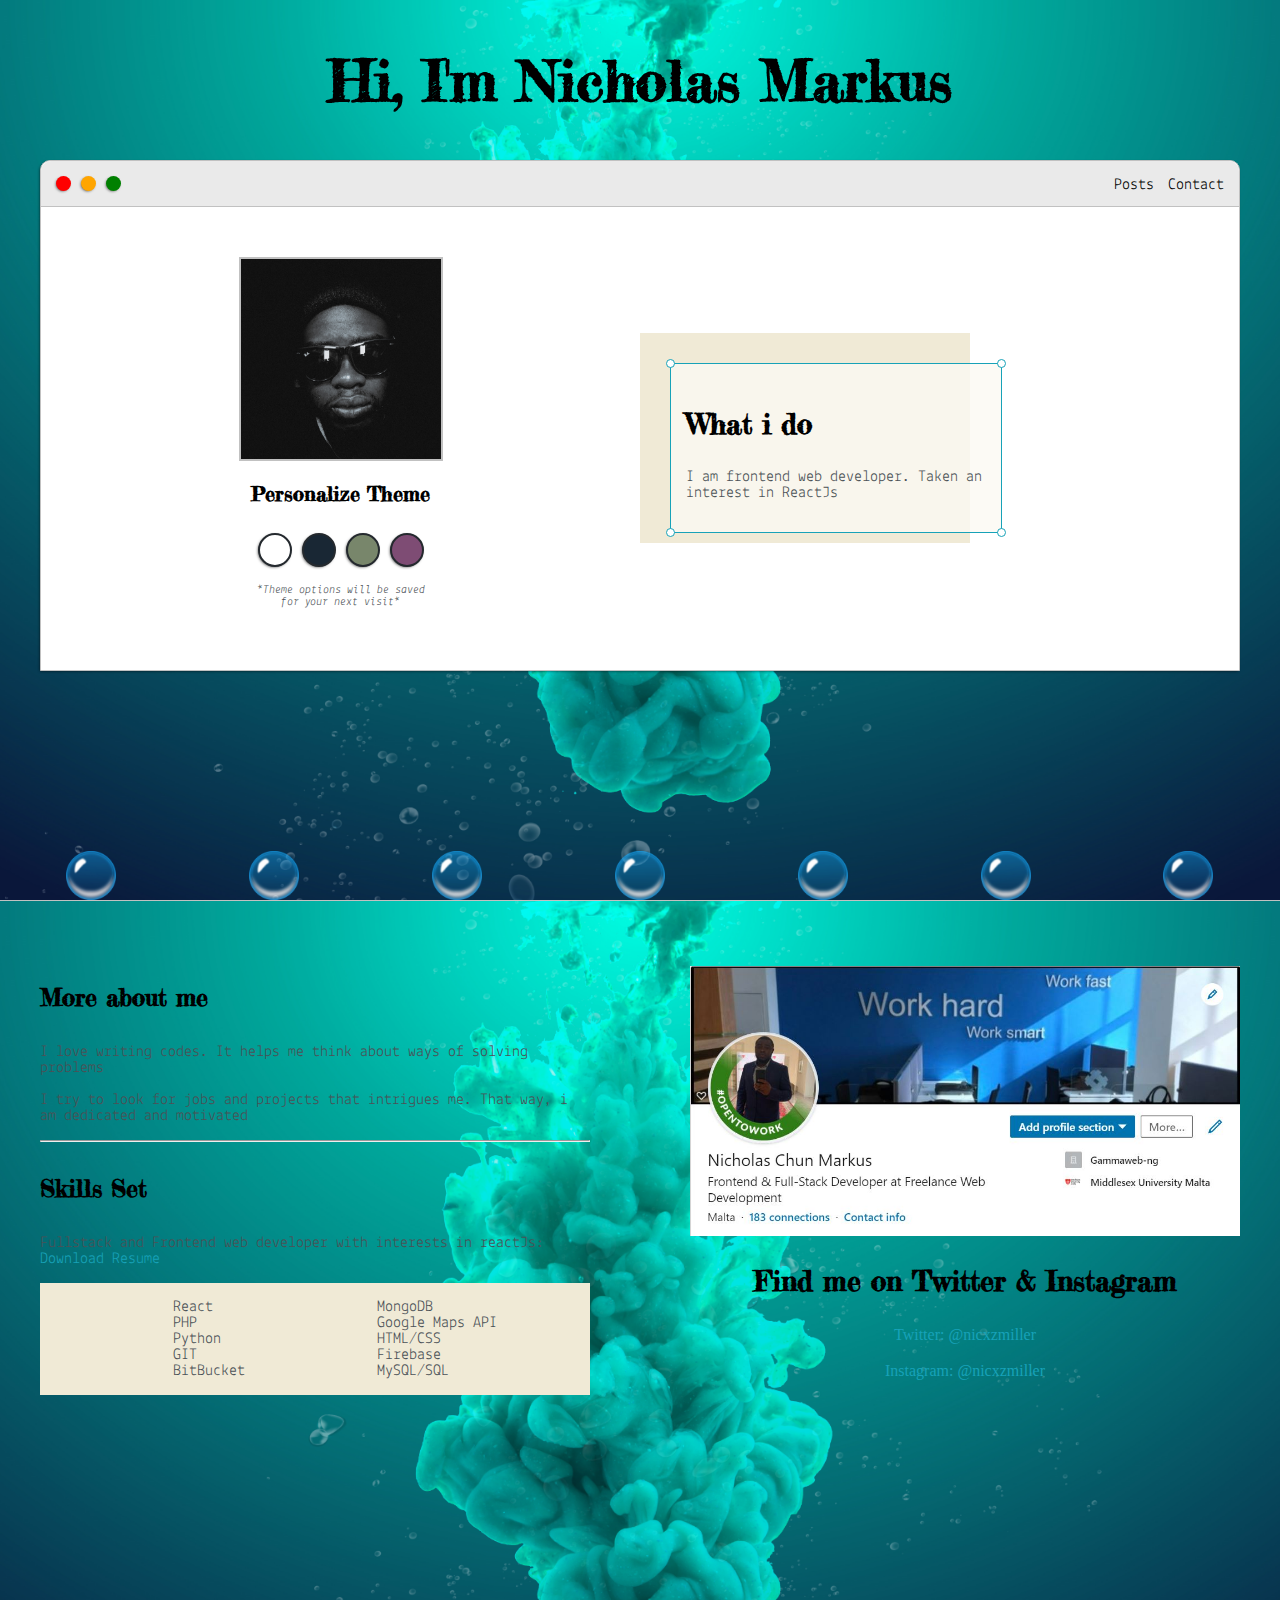
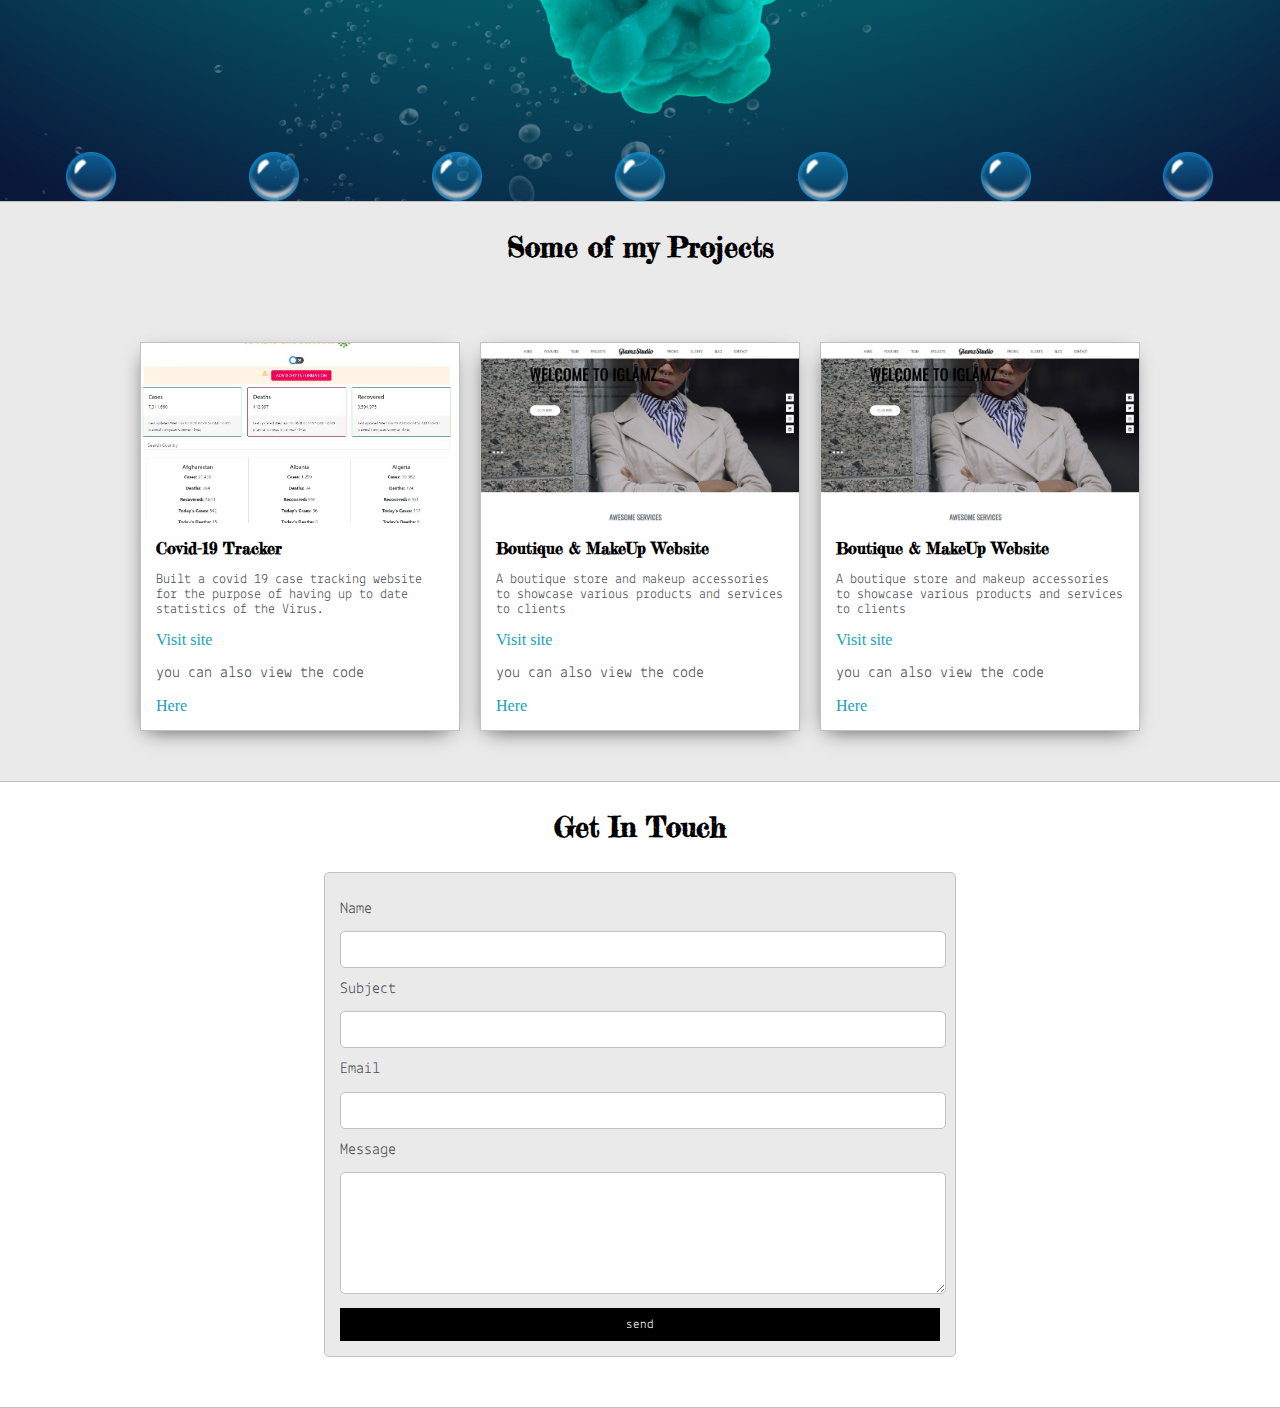
<file: index.html>
<!doctype html>
<html lang="en">
<head>
    <meta charset="UTF-8">
    <meta name="viewport"
          content="width=device-width, user-scalable=no, initial-scale=1.0, maximum-scale=1.0, minimum-scale=1.0">
    <meta http-equiv="X-UA-Compatible" content="ie=edge">
    <link href="https://fonts.googleapis.com/css2?family=Fredericka+the+Great&family=Gruppo&family=Lekton&display=swap" rel="stylesheet">
    <link type="text/css" rel="stylesheet" href="default.css">
    <link id="theme-style" type="text/css" rel="stylesheet" href="">
    <title>Nicholas.M</title>
</head>
<body>
    <section class="section-one hero">
        <div class="main-container">
            <div class="greeting-wrapper">
                <h1>Hi, I'm Nicholas Markus</h1>
            </div>

            <div class="intro-wrapper">
                <div class="nav-wrapper">
                    <div class="dots-wrapper">
                        <div id="dot-1" class="browser-dot"></div>
                        <div id="dot-2" class="browser-dot"></div>
                        <div id="dot-3" class="browser-dot"></div>
                    </div>
                    <ul id="navigation">
                        <li><a href="post.html">Posts</a></li>
                        <li><a href="#contact">Contact</a></li>
                    </ul>
                </div>
                <div class="left-column">
                    <img src="images/mine.jpeg" id="profile_pic" alt="profile pic">
                    <h5 style="text-align: center; line-height: 0">Personalize Theme</h5>

                    <div id="theme-options-wrapper">
                        <div data-mode="light" id="light-mode" class="theme-dot"></div>
                        <div data-mode="blue" id="blue-mode" class="theme-dot"></div>
                        <div data-mode="green" id="green-mode" class="theme-dot"></div>
                        <div data-mode="purple" id="purple-mode" class="theme-dot"></div>
                    </div>

                    <p id="settings-note">*Theme options will be saved <br> for your next visit*</p>
                </div>
                <div class="right-column">
                    <div id="preview-shadow">
                        <div id="preview">
                            <div id="corner-tl" class="corner"></div>
                            <div id="corner-tr" class="corner"></div>
                            <h3>What i do</h3>
                            <p>I am frontend web developer. Taken an interest in ReactJs</p>
                            <div id="corner-br" class="corner"></div>
                            <div id="corner-bl" class="corner"></div>
                        </div>
                    </div>
                </div>
            </div>
        </div>
        <div class="bubbles">
            <img src="images/bubble.png">
            <img src="images/bubble.png">
            <img src="images/bubble.png">
            <img src="images/bubble.png">
            <img src="images/bubble.png">
            <img src="images/bubble.png">
            <img src="images/bubble.png">
        </div>
    </section>

    <section class="section-two hero">
        <div class="main-container">
            <div class="about-wrapper">
                <div class="about-me">
                    <h4>More about me</h4>
                    <p>I love writing codes. It helps me
                        think about ways of solving problems</p>
                    <p>I try to look for jobs and projects that intrigues me.
                        That way, i am dedicated and motivated</p>


                    <hr>
                    <h4>Skills Set</h4>
                    <p>Fullstack and Frontend web developer with
                        interests in reactJs: <a target="_blank" href="resume.pdf">Download Resume</a></p>

                    <div id="skills">
                        <ul>
                            <li>React</li>
                            <li>PHP</li>
                            <li>Python</li>
                            <li>GIT</li>
                            <li>BitBucket</li>
                        </ul>
                        <ul>
                            <li>MongoDB</li>
                            <li>Google Maps API</li>
                            <li>HTML/CSS</li>
                            <li>Firebase</li>
                            <li>MySQL/SQL</li>
                        </ul>
                    </div>

                </div>

                <div class="social-links">
                    <img id="social_image" src="images/connect.JPG" alt="">
                    <h3>Find me on Twitter & Instagram</h3>
                    <a href="https://twitter.com/Nicxzmiller" target="_blank">Twitter: @nicxzmiller</a>
                    <br>
                    <a href="" target="_blank">Instagram: @nicxzmiller</a>
                </div>
            </div>
        </div>
        <div class="bubbles">
            <img src="images/bubble.png">
            <img src="images/bubble.png">
            <img src="images/bubble.png">
            <img src="images/bubble.png">
            <img src="images/bubble.png">
            <img src="images/bubble.png">
            <img src="images/bubble.png">
        </div>
    </section>

    <section class="section-one">
        <div class="main-container">
             <h3 style="text-align: center;">Some of my Projects</h3>
            <div class="post-wrapper">

                <div>
                    <div class="post">
                        <img class="thumbnail" src="images/project.JPG" alt="Projects">
                        <div class="post-preview">
                            <h6 class="post-title">Covid-19 Tracker</h6>
                            <p class="post-intro">Built a covid 19 case tracking website for
                                the purpose of having up to date statistics of the Virus. </p>
                            <a target="_blank" href="https://c19tracker.info/">Visit site</a>
                            <p>you can also view the code </p>
                            <a target="_blank" href="https://github.com/Nicxzmiller/Coronatracker">Here</a>
                        </div>
                    </div>
                </div>

                <div>
                    <div class="post">
                        <img class="thumbnail" src="images/project2.JPG" alt="Projects">
                        <div class="post-preview">
                            <h6 class="post-title">Boutique & MakeUp Website</h6>
                            <p class="post-intro">A boutique store and makeup accessories to showcase
                                various products and services to clients</p>
                            <a target="_blank" href="https://nicxzmiller.github.io/iglamz/home.html">Visit site</a>
                            <p>you can also view the code </p>
                            <a target="_blank" href="https://github.com/Nicxzmiller/iglamz">Here</a>
                        </div>
                    </div>
                </div>

                <div>
                    <div class="post">
                        <img class="thumbnail" src="images/project2.JPG" alt="Projects">
                        <div class="post-preview">
                            <h6 class="post-title">Boutique & MakeUp Website</h6>
                            <p class="post-intro">A boutique store and makeup accessories to showcase
                                various products and services to clients</p>
                            <a target="_blank" href="https://nicxzmiller.github.io/iglamz/home.html">Visit site</a>
                            <p>you can also view the code </p>
                            <a target="_blank" href="https://github.com/Nicxzmiller/iglamz">Here</a>
                        </div>
                    </div>
                </div>

            </div>

        </div>
    </section>

    <section class="section-two">
        <div class="main-container">
            <h3 style="text-align: center;">Get In Touch</h3>
            <form id="contact-form">
                <a name="contact"></a>
                <label>Name</label>
                <input type="text" name="name" class="input-field">

                <label>Subject</label>
                <input type="text" name="subject" class="input-field">

                <label>Email</label>
                <input type="email" name="email" class="input-field">

                <label>Message</label>
                <textarea type="text" name="message" class="input-field"></textarea>


                <input id="submit-btn" type="submit" value="send">
            </form>
        </div>
    </section>

    <script src="js/script.js"></script>
</body>
</html>
</file>
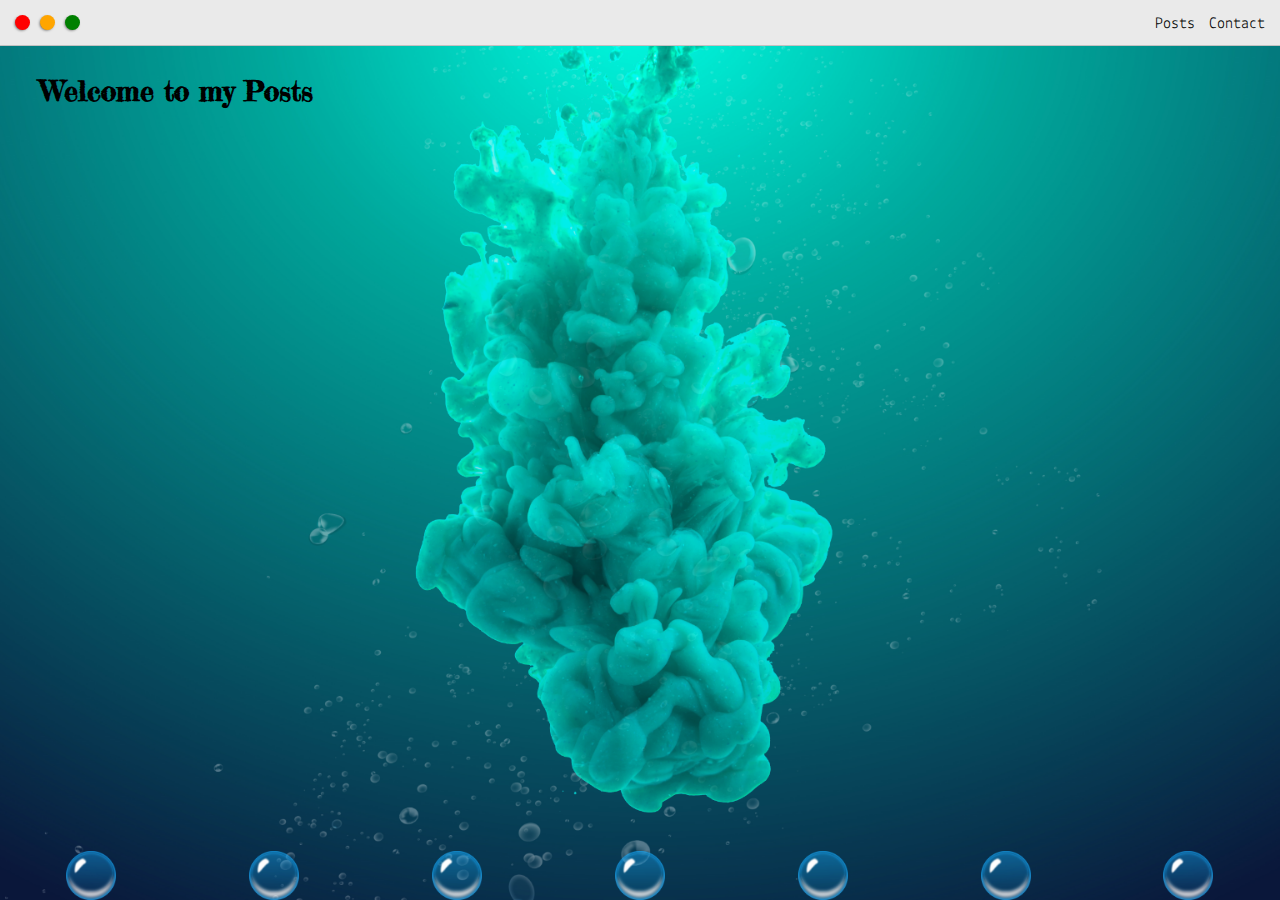
<file: post.html>
<!doctype html>
<html lang="en">
<head>
    <meta charset="UTF-8">
    <meta name="viewport"
          content="width=device-width, user-scalable=no, initial-scale=1.0, maximum-scale=1.0, minimum-scale=1.0">
    <meta http-equiv="X-UA-Compatible" content="ie=edge">
    <link href="https://fonts.googleapis.com/css2?family=Fredericka+the+Great&family=Gruppo&family=Lekton&display=swap" rel="stylesheet">
    <link rel="stylesheet" href="default.css">
    <link id="theme-style" type="text/css" rel="stylesheet" href="">
    <title>Posts</title>
</head>
<body class="hero">

<div class="nav-post-wrapper">
    <div class="dots-wrapper">
        <a href="index.html"><div id="dot-1" class="browser-dot"></div></a>
        <a href="index.html"><div id="dot-2" class="browser-dot"></div></a>
        <a href="index.html"><div id="dot-3" class="browser-dot"></div></a>
    </div>
    <ul id="navigation">
        <li><a href="post.html">Posts</a></li>
        <li><a href="">Contact</a></li>
    </ul>
</div>

<div class="main-container">
    <h3>Welcome to my Posts</h3>
</div>
<div class="bubbles">
    <img src="images/bubble.png">
    <img src="images/bubble.png">
    <img src="images/bubble.png">
    <img src="images/bubble.png">
    <img src="images/bubble.png">
    <img src="images/bubble.png">
    <img src="images/bubble.png">
</div>

<script src="js/script.js"></script>
</body>
</html>
</file>
<file: default.css>
:root{
    --mainColor:#eaeaea;
    --secondaryColor:#ffffff;

    --borderColor:#c1c1c1;

    --mainText:black;
    --secondaryText:#4b5156;

    --themeBorder:#24292e;

    --previewBg: rgba(251, 249, 243, 0.8);
    --previewShadow: #f0ead6 ;
    --btnColor:#000000;
}

/*font-family: 'Fredericka the Great', cursive;*/
/*font-family: 'Gruppo', cursive;*/
/*font-family: 'Lekton', sans-serif;*/

html body{
    padding: 0;
    margin: 0;
}

.hero{
    width: 100%;
    height: 100vh;
    background-image: url(images/background.png);
    background-size: cover;
    background-position: center;
    position: relative;
    overflow: hidden;
}

.bubbles img{
    width: 50px;
    animation: bubble 7s linear infinite ;
}

.bubbles{
    width: 100%;
    display: flex;
    align-items: center;
    justify-content: space-around;
    position: absolute;
    bottom: 0;
}

@keyframes bubble {
    0%{
        transform: translateY(0);
        opacity: 0;
    }
    50%{
        opacity: 1;
    }
    70%{
        opacity: 1;
    }
    100%{
        transform: translateY(-80vh);
        opacity: 0;
    }
}

.bubbles img:nth-child(1){
    animation-delay: 2s;
}
.bubbles img:nth-child(2){
    animation-delay: 1s;
}
.bubbles img:nth-child(3){
    animation-delay: 3s;
}
.bubbles img:nth-child(4){
    animation-delay: 5.4s;
}
.bubbles img:nth-child(5){
    animation-delay: 3s;
}.bubbles img:nth-child(6){
     animation-delay: 6s;
 }.bubbles img:nth-child(7){
      animation-delay: 7s;
  }



body *{
    transition: 0.4s;
}

h1, h2, h3, h4, h5, h6, strong{
    color: var(--mainText);
    font-family: 'Fredericka the Great', cursive;
}

a{
    text-decoration: none;
    color: #17a2b8;
}

ul{
    list-style: none;
}

h1{font-size:56px ;}
h2{font-size:36px ;}
h3{font-size:28px ;}
h4{font-size:24px ;}
h5{font-size:20px ;}
h6{font-size:16px ;}

p, li, span, label, input, textarea{
    color: var(--secondaryText);
    font-family: 'Lekton', sans-serif;
}

.section-one{
    background-color: var(--mainColor);
    border-bottom: 1px solid var(--borderColor);
    overflow: auto;
}

.section-two{
    background-color: var(--secondaryColor);
    border-bottom: 1px solid var(--borderColor);
    overflow: auto;
}

.main-container{
    width: 1200px;
    margin: 0 auto;
}

.greeting-wrapper{
    display: grid;
    min-height: 10em;
    text-align: center;
    align-content: center;
}

.intro-wrapper{
    background-color: var(--secondaryColor);
    border: 1px solid var(--borderColor);
    border-radius: 10px 10px 0 0;
    -webkit-box-shadow: -1px 1px 3px -1px rgba(0,0,0,0.75);
    -moz-box-shadow:  -1px 1px 3px -1px rgba(0,0,0,0.75);
    box-shadow:  -1px 1px 3px -1px rgba(0,0,0,0.75);
    display: grid;
    grid-template-columns: 1fr 1fr;

    grid-template-areas:
        'nav-wrapper nav-wrapper'
        'left-column right-column'
    ;
}

.nav-wrapper{
    grid-area: nav-wrapper;
    border-bottom: 1px solid var(--borderColor);
    display: flex;
    justify-content: space-between;
    align-items: center;
    background-color: var(--mainColor);
    border-radius: 10px 10px 0 0;
}

.nav-post-wrapper{
    grid-area: nav-wrapper;
    border-bottom: 1px solid var(--borderColor);
    display: flex;
    justify-content: space-between;
    align-items: center;
    background-color: var(--mainColor);
}

#navigation a{
    color: var(--mainText);
}

#navigation{
    margin: 0;
    padding: 10px;
}

#navigation li{
    display: inline-block;
    margin-right: 5px;
    margin-left: 5px;
}

.dots-wrapper{
    display: flex;
    padding: 10px;
}

.browser-dot{
    background-color: black;
    height: 15px;
    width: 15px;
    border-radius: 50%;
    margin: 5px;
    -webkit-box-shadow: -1px 1px 3px -1px rgba(0,0,0,0.75);
    -moz-box-shadow:  -1px 1px 3px -1px rgba(0,0,0,0.75);
    box-shadow:  -1px 1px 3px -1px rgba(0,0,0,0.75);
}

#dot-1{
    background-color: red;
}

#dot-2{
    background-color: orange;
}

#dot-3{
    background-color: green;
}

.left-column{
    grid-area: left-column;
    padding-top: 50px;
    padding-bottom: 50px;
}

#profile_pic{
    display: block;
    margin: 0 auto;
    width: 200px;
    height: 200px;
    object-fit: cover;
    border: 2px solid var(--borderColor);
}

#theme-options-wrapper{
    display: flex;
    justify-content: center;
}

.theme-dot{
    height: 30px;
    width: 30px;
    border-radius: 50%;
    margin: 5px;
    border: 2px solid var(--themeBorder);
    cursor: pointer;
    -webkit-box-shadow: -1px 1px 3px -1px rgba(0,0,0,0.75);
    -moz-box-shadow:  -1px 1px 3px -1px rgba(0,0,0,0.75);
    box-shadow:  -1px 1px 3px -1px rgba(0,0,0,0.75);
}

.theme-dot:hover{
    border-width: 5px;
}

#light-mode{
    background-color: #fff;
}

#blue-mode{
    background-color: #192734;
}

#green-mode{
    background-color: #78866b;
}

#purple-mode{
    background-color: #7e4c74;
}

#settings-note{
    font-size: 12px;
    font-style: italic;
    text-align: center;
}

.right-column{
    grid-area: right-column;
    display: grid;
    align-content: center;
    padding-top: 50px;
    padding-bottom: 50px;
}

#preview{
    width: 300px;
    border: 1.5px solid #17a2b8;
    background-color: var(--previewBg) ;
    padding: 15px;
    position: relative;
}

#preview-shadow{
    background-color: var(--previewShadow);
    width: 300px;
    height: 180px;
    padding-left: 30px;
    padding-top: 30px;
}

.corner{
    width: 7px;
    height: 7px;
    border-radius: 50%;
    border: 1.5px solid #17a2b8;
    background-color: #fff;
    position: absolute;
}

#corner-tl{
    top: -5px;
    left: -5px;
}

#corner-tr{
    top: -5px;
    right: -5px;
}

#corner-br{
    bottom: -5px;
    right: -5px;
}

#corner-bl{
    bottom: -5px;
    left: -5px;
}

.about-wrapper{
    display: grid;
    grid-template-columns: repeat(auto-fit, minmax(320px, 1fr));
    padding-top: 50px;
    padding-bottom: 50px;
    gap: 100px;
}

#skills{
    display: flex;
    justify-content: space-evenly;
    background-color: var(--previewShadow);
}
.social-links{
    display: grid;
    align-content: center;
    text-align: center;
}

#social_image{
    width: 100%;
}

.post-wrapper{
    display: grid;
    grid-template-columns: repeat(auto-fit, 320px);
    gap: 20px;
    justify-content: center;
    padding: 50px;
}

.post{
    border: 1px solid var(--borderColor);
    -webkit-box-shadow: -2px 7px 21px -9px rgba(0,0,0,0.75);
    -moz-box-shadow: -2px 7px 21px -9px rgba(0,0,0,0.75);
    box-shadow:  -2px 7px 21px -9px rgba(0,0,0,0.75);
}

.thumbnail{
    display: block;
    width: 100%;
    height: 180px;
    object-fit: cover;
}

.post-preview{
    background-color: #ffffff;
    padding: 15px;
}

.post-title{
    color: #000000;
    margin: 0;
}

.post-intro{
    color: #4b5156;
    font-size: 14px;
}

#contact-form{
    display: block;
    max-width: 600px;
    margin: 0 auto;
    border: 1px solid var(--borderColor);
    padding: 15px;
    border-radius: 5px;
    background-color: var(--mainColor);
    margin-bottom: 50px;
}

.input-field{
    width: 100%;
    padding-top: 10px;
    padding-bottom: 10px;
    background-color: var(--secondaryColor);
    border-radius: 5px;
    font-size: 14px;
    border: 1px solid var(--borderColor);
}

#contact-form label{
    line-height: 2.7em;
}

#contact-form textarea{
    min-height: 100px;
    font-size: 14px;
}

#submit-btn{
    margin-top: 10px;
    width: 100%;
    padding-top: 10px;
    padding-bottom: 10px;
    color: #ffffff;
    background-color: var(--btnColor);
    border: none;
    cursor: pointer;
}


@media screen and (max-width: 1200px) {
    .main-container{
        width: 95%;
    }
}

@media screen and (max-width: 800px) {
    .intro-wrapper{

        grid-template-columns: 1fr;
        grid-template-areas:
        'nav-wrapper'
        'left-column'
        ' right-column'
    ;
    }

    .right-column{
        justify-content: center;
    }
}
</file>
